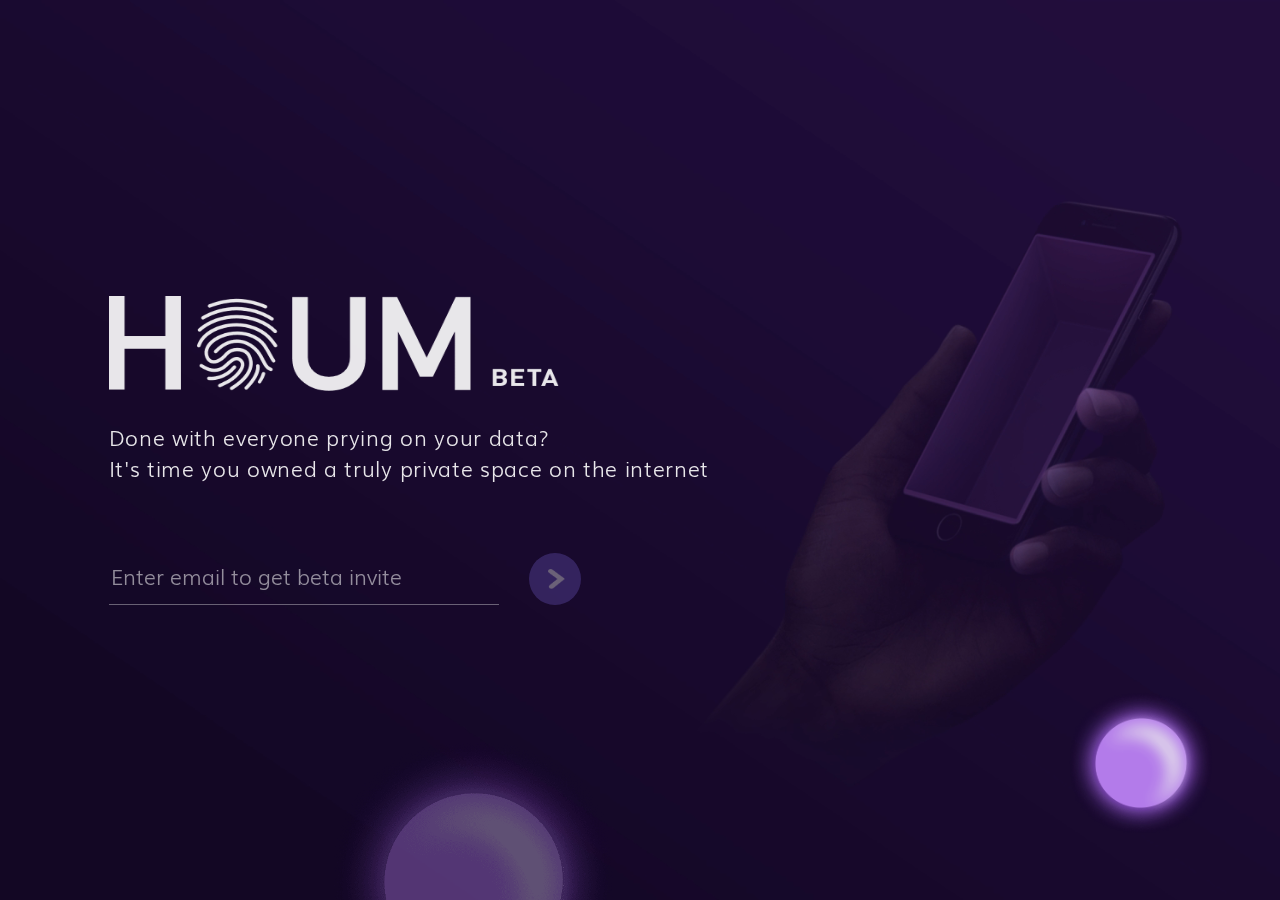
<file: index.html>
<!DOCTYPE html>
<html>

<head>
   <meta charset="utf-8">
   <meta name="viewport" content="width=device-width, initial-scale=1, shrink-to-fit=no">
   <title>Houm landing Page</title>
   <link rel="shortcut icon" href="img/favicon.ico" type="image/x-icon" />
   <!-- CSS starts here -->
   <link href="css/bootstrap.min.css" rel="stylesheet" />
   <link href="css/animated.css" rel="stylesheet">
   <link href="css/style.css" rel="stylesheet" />
   <!--css END here-->
</head>

<body>
   <div id="app">
      <div id="landing-email-container" class="landing-page all-text-white side-img">
         <!-- video sections start here -->
         <!-- video for desktop -->
         <video autoplay muted id="background-video" class="video-desktop-version">
            <source src="videos/desktop-video.mp4" type="video/mp4">
         </video>
         <!-- video for mobile view -->
         <video autoplay muted id="background-video" class="video-mobile-version">
            <source src="videos/mobile-video.mp4" type="video/mp4">
            <!-- video sections start here -->
         </video>
         <div class="col-sm-12 col-md-12 houm-background">
            <!-- circle bubbles starts here -->
            <img class="glowMore" src="img/glow-more.png">
            <img class="glowLess" src="img/glow-less.png">
            <!-- circle bubbles ends here -->
            <div class="container-wrapper">
               <div class="left-box" id="formarea">
                  <img class="houm-logo-landing" src="img/houm-logo.png">
                  <span class="text-left1">Done with everyone prying on your data?</span>
                  <span class="text-left1">It's time you owned a truly private space on the internet</span>
                  <form id="contact-form" method="post">
                     <div class="form-area">
                        <input id="nameUser" autocomplete="off" onkeydown="checkEmail(this.value)" type="email"
                           class="form-name form-input" aria-describedby="emailHelp"
                           placeholder="Enter email to get beta invite" value="">
                        <button id="inviteBtn" onClick="submitToAPI(event)" class="enter-button " disabled="">
                           <img class="houm-right-arrow" src="img/arrow-right.png">
                        </button>
                     </div>
                     <!-- <div class="error-message" id="errormessage" style="display: none !important;">
                        Sorry you have entered a wrong email
                     </div> -->
                  </form>
                  <span class="text-left1 text-success" id="successmessagearea" style="display: none !important;">
                     <div>Your beta invite shall be emailed to you shortly</div>
                  </span>
                  <span class="text-left1 error-message" id="errormessagearea" style="display: none !important;">
                     <div>Oops, We messed up, we will be back up soon</div>
                  </span>


               </div>
              

            </div>
            <div class="right-box"></div>
         </div>
      </div>
   </div>
   <div></div>
   </div>
</body>
<!--javascript START here-->
<script src="js/jquery.min.js" type="text/javascript"></script>
<script src="js/bootstrap.min.js" type="text/javascript"></script>
<script src="js/wow.min.js" type="text/javascript"></script>

<script type="application/javascript">

   function checkEmail(val) {

      var re = /^(([^<>()[\]\\.,;:\s@\"]+(\.[^<>()[\]\\.,;:\s@\"]+)*)|(\".+\"))@((\[[0-9]{1,3}\.[0-9]{1,3}\.[0-9]{1,3}\.[0-9]{1,3}\])|(([a-zA-Z\-0-9]+\.)+[a-zA-Z]{2,}))$/;
      if (!re.test(val)) {
         //$('#errormessage').html('Please Enter a Valid Email Id');
         //$('#errormessage').show();
         $('#inviteBtn').prop('disabled', true);
         $('#inviteBtn').removeClass("enter-button-enabled");
         return false;
      }
      else {
         $('#inviteBtn').addClass("enter-button-enabled");
         $('#inviteBtn').prop('disabled', false);
         $('#errormessage').hide();
         return true;
      }
   }

   function HideMessage() {
      $('#errormessage').delay(30000).fadeOut('slow');
   }

   function submitToAPI(e) {
      e.preventDefault();
      if ($("#nameUser").val() != '') {
         var email = $("#nameUser").val();
         var data = {
            "email": email
         };

         $.ajax({
            type: "POST",
            url: "https://brj915w019.execute-api.us-east-1.amazonaws.com/prod/add_invitation",
            dataType: "json",
            crossDomain: "true",
            contentType: "application/json; charset=utf-8",
            data: JSON.stringify(data),

            success: function (response) {
               // clear form and show a success message
               //console.log(response);
               //alert("Successfull");
               document.getElementById("contact-form").reset();
               $('#contact-form').hide();
               $('#successmessagearea').show();
               // location.reload();
            },
            error: function (error) {
               // show an error message
               $('#contact-form').hide();
               $('#errormessagearea').show();
               console.log(error)
            }
         });
      }


   }
</script>


<!--javascript END here-->
</body>

</html>
</file>
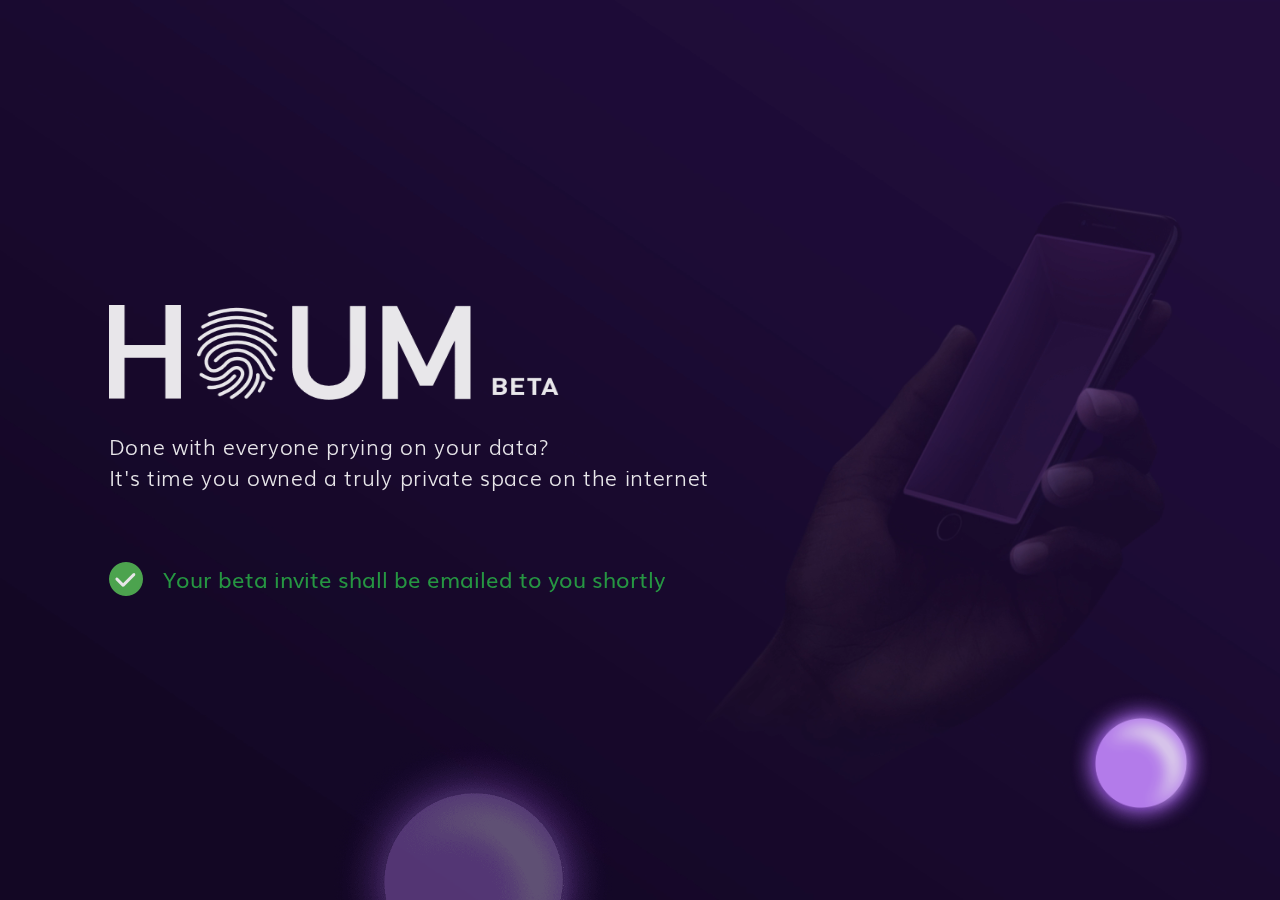
<file: confirmation.html>
<!DOCTYPE html>
<html>
   <head>
      <meta charset="utf-8">
      <meta name="viewport" content="width=device-width, initial-scale=1, shrink-to-fit=no">
      <title>Houm landing Page</title>
      <link rel="shortcut icon" href="img/favicon.ico" type="image/x-icon" />
      <!-- CSS starts here -->
      <link href="css/bootstrap.min.css" rel="stylesheet" />
      <link href="css/animated.css" rel="stylesheet">
      <link href="css/style.css" rel="stylesheet" />
      <!--css END here-->
   </head>
   <body>
      <div id="app">
         <div id="landing-email-container" class="landing-page all-text-white side-img">
            <!-- video sections start here -->
            <!-- video for desktop -->
            <video autoplay muted id="background-video" class="video-desktop-version">
               <source src="videos/desktop-video.mp4" type="video/mp4">
            </video>
            <!-- video for mobile view -->
            <video autoplay muted id="background-video" class="video-mobile-version">
               <source src="videos/mobile-video.mp4" type="video/mp4">
               <!-- video sections start here -->
            </video>
            <!-- this is where you can add all your content -->
            <div class="col-sm-12 col-md-12 houm-background">
               <!-- circle bubbles starts here -->
               <img class="glowMore" src="img/glow-more.png">
               <img class="glowLess" src="img/glow-less.png">
               <!-- circle bubbles ends here -->
               <div class="container-wrapper">
                  <div class="left-box">
                     <img class="houm-logo-landing" src="img/houm-logo.png">
                     <span class="text-left1">Done with everyone prying on your data?</span>
                     <span class="text-left1">It's time you owned a truly private space on the internet</span>
                     <div class="form-area"><img class="icon-success" src="img/complete-icon.png">
                        <span class="text-success">Your beta invite shall be emailed to you shortly</span>
                     </div>
                  </div>
                  <div class="right-box"></div>
               </div>
            </div>
            <!--content ends-->
         </div>
         <div></div>
      </div>
   </body>
   <!--javascript START here-->
   <script src="js/jquery.min.js" type="text/javascript"></script>
   <script src="js/bootstrap.min.js" type="text/javascript"></script>
   <script src="js/wow.min.js" type="text/javascript"></script>
   <!--javascript END here-->
   </body>
</html>
</file>
<file: css/style.css>
/*-------------------------------*/


/*           Font-family CSS            */


/*-------------------------------*/

@font-face {
  font-family: 'Muli';
  src: url('../fonts/Muli.eot') format('embedded-opentype');
  font-weight: normal;
  font-style: normal;
}

@font-face {
  font-family: 'Muli';
  src: url(../fonts/Muli.woff) format('woff'), url('../fonts/Muli.ttf') format('truetype'), url('../fonts/Muli.svg#Muli') format('svg');
  font-weight: normal;
  font-style: normal;
}

@font-face {
  font-family: 'Muli-Light';
  src: url('../fonts/Muli-Light.eot') format('embedded-opentype');
  font-weight: normal;
  font-style: normal;
}

@font-face {
  font-family: 'Muli-Light';
  src: url(../fonts/Muli-Light.woff) format('woff'), url('../fonts/Muli-Light.ttf') format('truetype'), url('../fonts/Muli-Light.svg#Muli-Light') format('svg');
  font-weight: normal;
  font-style: normal;
}


/*-------------------------------*/


/*           Base CSS            */


/*-------------------------------*/

* {
  box-sizing: border-box;
}

html,
body,
div,
span,
applet,
object,
iframe,
p,
blockquote,
pre,
a,
abbr,
acronym,
address,
big,
cite,
code,
del,
dfn,
em,
font,
img,
ins,
kbd,
q,
s,
samp,
small,
strike,
strong,
sub,
sup,
tt,
var,
b,
u,
i,
center,
dl,
dt,
dd,
ol,
ul,
li,
fieldset,
form,
label,
legend,
table,
caption,
tbody,
tfoot,
thead,
tr,
th,
td {
  margin: 0;
  padding: 0;
  border: 0;
  outline: 0;
  font-size: 100%;
  vertical-align: baseline;
  background: transparent;
}

ins {
  text-decoration: none;
}

del {
  text-decoration: line-through;
}

table {
  border-collapse: collapse;
  border-spacing: 0;
}

body,
html {
  font-size: 1rem;
  font-weight: 400;
  line-height: 1.5;
  color: #212529;
  text-align: left;
  background-color: #1a0438;
  margin: 0px;
  font-family: 'Muli', sans-serif;
}

a {
  transition: background-color 0.3s ease;
  color: #ba85e7;
  text-decoration: none;
}

a:hover,
a:focus {
  color: #b09ac3;
  text-decoration: none;
}

p {
  margin-bottom: 25px;
}

hr {
  background: #999;
}


/*-------------------------------*/


/*           Common custom CSS       */


/*-------------------------------*/

#landing-email-container {
  background-image: linear-gradient(to right, #160c29, #1a0e30, #1c1033)
}

#landing-email-container .houm-icon {
  width: 5.1875rem;
  margin: 2.875rem 0 0 4.6875rem;
}

.side-img {
  min-height: 100vh;
  position: relative;
  overflow: hidden
}

.container-wrapper {
  max-width: 85% !important;
  margin: 0 auto;
  display: flex;
  justify-content: space-between;
  height: 100vh;
  align-items: center
}

.container-wrapper .left-box {
  display: flex;
  flex-direction: column
}

.container-wrapper .left-box .houm-logo-landing {
  margin-right: 130px;
  margin-bottom: 30px;
  max-height: 95px;
  max-width: 75%
}

.container-wrapper .left-box .form-area {
  margin-top: 70px
}

.container-wrapper .left-box .form-area .form-name {
  border-color: rgba(255, 255, 255, 0.4);
  width: 65%;
  margin-right: 30px;
  border-width: 0px 0px 1px 0px;
  background: transparent;
  font-family: 'Muli-Light', sans-serif;
  color: #fff;
}

.container-wrapper .left-box .text-left1 {
  font-family: Muli-Light;
  font-size: 21px;
  font-weight: 300 !important;
  font-style: normal;
  font-stretch: normal;
  line-height: normal;
  letter-spacing: 0.67px;
  color: #ffffff
}

.container-wrapper .right-box img {
  margin-top: 15px;
  width: 100%
}

input#nameUser::placeholder {
  font-size: 21px;
  font-weight: 300;
  color: rgba(255, 255, 255, 0.6);
}

input#nameUser:focus {}

.glowMore {
  width: 150px;
  position: absolute;
  right: 5%;
  bottom: 7%
}

.glowLess {
  position: absolute;
  left: 26%;
  width: 22%;
  bottom: -120px
}

.enter-button {
  width: 52px;
  height: 52px;
  background: #6956b9;
  border-radius: 50%;
  padding: 16px 7px 10px 10px;
  opacity: 0.4;
  cursor: default;
  transition: 0.3s;
  border: 0px;
}

.enter-button:hover {
  opacity: 0.6;
}

.enter-button .houm-right-arrow {
  width: 17px;
  height: 20px
}

.side-img .houm-background {
  width: 100vw;
  height: 100vh;
  position: absolute;
  top: 0;
  right: 0;
  opacity: 0.9;
  background-size: cover;
  background-position: bottom;
  background-repeat: no-repeat
}

.padding-0 {
  padding: 0
}

.left-side-box {
  position: absolute;
  margin: 12.8125rem 0 0 4.6875rem
}

.landing-page-text {
  opacity: 0.8;
  font-size: 20px
}

.already-have-a-houm-landing {
  width: 9.5rem;
  font-size: 16px;
  margin-left: 0;
  color: #8b51c5
}

.already-have-a-houm-landing:hover {
  opacity: 0.7;
  color: #8b51c5
}

.second-para {
  margin-top: 1.8125rem
}

.third-section {
  margin-top: 1.8125rem
}

.fourth-section {
  margin-top: 2.1875rem
}

.fifth-section {
  margin-top: 3.1875rem;
  display: inline-flex;
  width: 100%
}

.form-name,
.form-email {
  width: 100%;
  line-height: 2.0;
  outline: none
}

.form-input {
  border-bottom: 1px solid #fff
}

.form-input-error {
  border-bottom: 1px solid #fb5061
}

.enter-button-enabled,
.enter-button-enabled:hover {
  opacity: 0.9;
  cursor: pointer !important
}

.houm-request-text {
  color: #3b016b;
  position: relative;
  transition: 0.4s ease;
  background: #fff;
  left: 10px;
  font-size: 20px;
  font-weight: 100 !important;
  margin: 10px 15px
}

.invite-cta {
  border-radius: 27px;
  border: solid 1px #ffffff;
  background-color: #ffffff;
  padding: 10px;
  max-width: 140px;
  text-decoration: none;
  display: flex;
  align-items: center;
  margin-top: 4%;
  text-transform: capitalize;
  position: relative
}

button:focus {
  outline: none
}

.landing-error-msg {
  color: #fb5061;
  font-size: 15px
}

.landing-screen-loader {
  display: flex;
  justify-content: center;
  width: 100%;
  height: 100vh;
  align-items: center
}

.landing-screen-loader .ant-spin-lg i {
  font-size: 44px
}

#background-video {
  width: 100vw;
  height: 100%;
  padding: 0;
  object-fit: cover;
  position: absolute
}

.form-area {
  display: flex;
  align-content: center
}

.text-success {
  display: flex;
  align-items: center;
  margin-left: 20px;
  font-size: 22px;
  font-weight: 500 !important;
  font-style: normal;
  font-stretch: normal;
  line-height: normal;
  letter-spacing: normal;
  color: #28a745 !important
}

.video-desktop-version {
  display: block;
}

.video-mobile-version {
  display: none;
}
.error-message{
  /* background: rgba(149,31,31,0.3);  */
  color: #fff;
  /* border-radius: 73px; */
  font-size: 14px;
  max-width: 340px;
  padding: 3px;
  font-family: 'Muli-Light', sans-serif;
opacity: 0.9;
margin-top:12px;
text-align: left;
/* border: 1px solid rgba(151,17,39,0.6); */
width: 100%;
position: relative;
padding-left: 35px;
}

.error-message:before{
  content: '';
  position: absolute;
  left: 7px;
  top: 50%;
  margin-top: -9px;
  width: 18px;
  height: 18px;
  background-image: url('../img/error.svg');
  background-size: cover;
  background-repeat: no-repeat;
  background-position: center;
}


/*-------------------------------*/


/*           Responsive CSS       */


/*-------------------------------*/

@media only screen and (min-width: 1450px) {
  .right-box img {
    width: 70% !important
  }
}

@media screen and (max-width: 1280px) {
  .left-side-box {
    margin: 6.8125rem 0 0 4.6875rem
  }
  .side-img .houm-background {
    height: 100vh
  }
  .landing-error-msg {
    font-size: 14px
  }
}

@media screen and (max-width: 767px) {
  #background-video {
    height: 100vh;
    top: 0px;
    position: absolute;
    right: 0px;
    width: 100vw
  }
  .icon-success {
    margin-top: 20px
  }
  .text-success {
    margin-top: 15px;
    font-size: 12px;
    margin-left: 0px
  }
  .form-area {
    width: 70% !important;
    display: flex !important;
    flex-direction: column !important;
    align-items: center !important;
    margin-top: 35px !important
  }
  .form-area input#nameUser::placeholder {
    text-align: center;
    font-size: 16px
  }
  .enter-button {
    margin-top: 20px;
    margin-bottom: 100px
  }
  .form-name {
    width: 100% !important;
    margin-right: 0px !important
  }
  .glowMore {
    display: none
  }
  .side-img .houm-background {
    height: auto;
    padding-top: 53vh
  }
  .container-wrapper .right-box img {
    width: 70%;
    margin-top: 0px
  }
  .container-wrapper {
    height: auto;
    max-width: 100% !important;
    flex-direction: column-reverse
  }
  .container-wrapper .left-box {
    margin-top: -50px;
    text-align: center;
    align-items: center
  }
  .container-wrapper .left-box .text-left1 {
    font-size: 12px;
    max-width: 80%
  }
  .container-wrapper .left-box .houm-logo-landing {
    width: 65% !important;
    max-height: 100px;
    margin-right: 0px;
    margin-bottom: 40px;
    z-index: 1;
    margin-top: 25px
  }
  .right-box {
    display: flex;
    justify-content: center
  }
  .houm-icon {
    margin: 1.5rem 0 0 1.5rem !important
  }
  .mobile-box {
    margin: 5rem 1.5rem;
    width: 80%
  }
  .landing-page-text {
    font-size: 14px
  }
  .second-para {
    margin-top: 1.2rem
  }
  .third-section {
    margin-top: 1.2rem
  }
  .fourth-section {
    margin-top: 0.8rem
  }
  .fifth-section {
    margin: 1.4rem 3.5rem 0 4rem
  }
  .sixth-section {
    margin: 1rem 3.5rem 0 4rem
  }
  .form-name::-webkit-input-placeholder,
  .form-email::-webkit-input-placeholder {
    font-size: 14px
  }
  .form-name::-moz-placeholder,
  .form-email::-moz-placeholder {
    font-size: 14px
  }
  .form-name:-ms-input-placeholder,
  .form-email:-ms-input-placeholder {
    font-size: 14px
  }
  .form-name:-moz-placeholder,
  .form-email:-moz-placeholder {
    font-size: 14px
  }
  .enter-button .houm-request-text {
    font-size: 16px;
    margin: 8px 14px
  }
  .enter-button-enabled {
    opacity: 0.9
  }
  .already-have-a-houm-landing {
    width: 7.5rem;
    font-size: 12px;
    color: #8b51c5;
    opacity: 0.7
  }
  .landing-error-msg {
    font-size: 12px
  }
  .video-desktop-version {
    display: none;
  }
  .video-mobile-version {
    display: block;
  }
  .error-message{
    position: absolute;
    bottom: 207px;
    font-size: 13px;
  }
}

@media only screen and (min-device-width: 768px) and (max-device-width: 1024px) {
  .glowMore {
    display: none !important
  }
  .icon-success {
    margin-bottom: 15px
  }
  #background-video {
    top: 0;
    position: absolute;
    right: -10px;
  }
  .container-wrapper {
    padding-top: 68%;
    justify-content: center
  }
  .container-wrapper .left-box {
    display: flex;
    flex-direction: column;
    justify-content: center;
    align-items: center
  }
  .container-wrapper .left-box .houm-logo-landing {
    margin-right: 0
  }
  .container-wrapper .left-box .form-area {
    flex-direction: column;
    width: 90%;
    align-items: center
  }
  .container-wrapper .left-box .form-area .form-name {
    width: 100%;
    margin-right: 0px;
    margin-bottom: 20px
  }
  .side-img {
    overflow: visible;
  }
}

@media only screen and (max-device-width: 320px) {
  input#nameUser::placeholder {
    font-size: 14px !important
  }
  .houm-logo-landing {
    margin-bottom: 10px !important
  }
  .form-area {
    margin-top: 15px !important
  }
}
</file>
